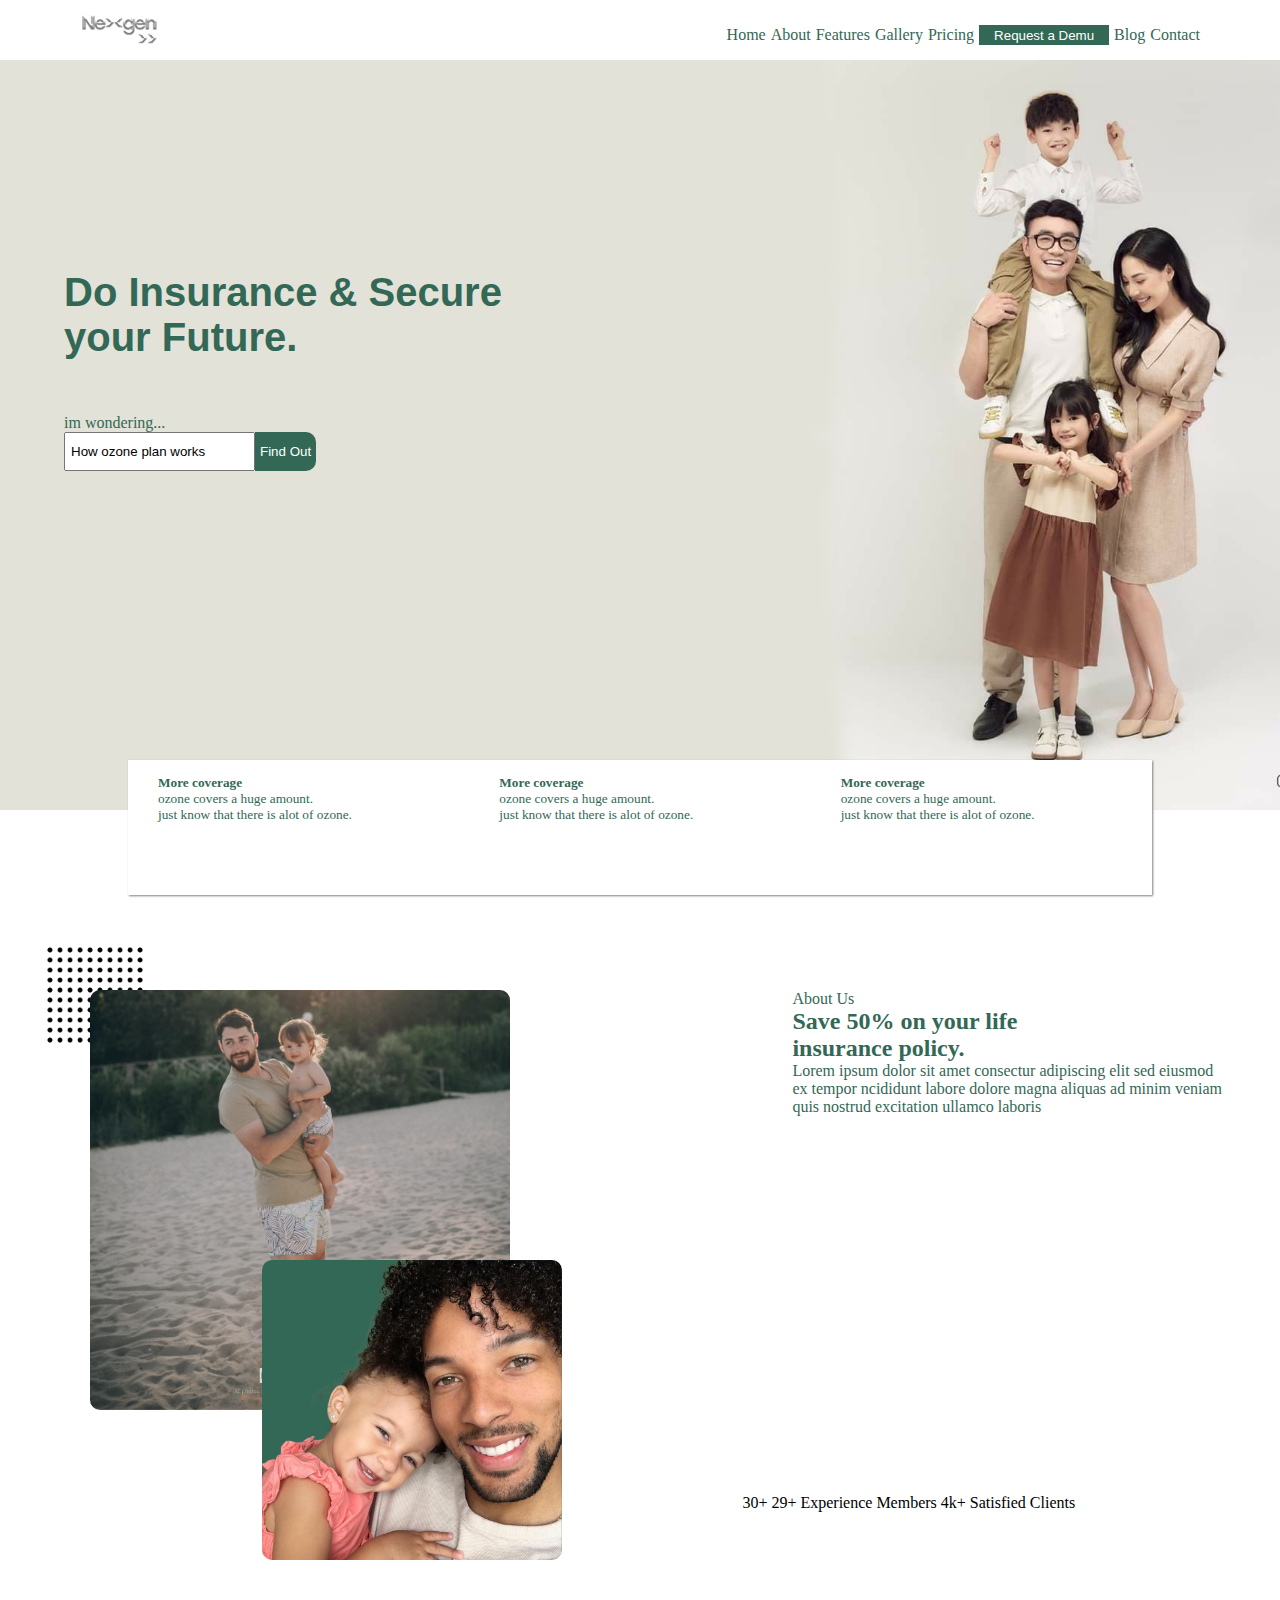
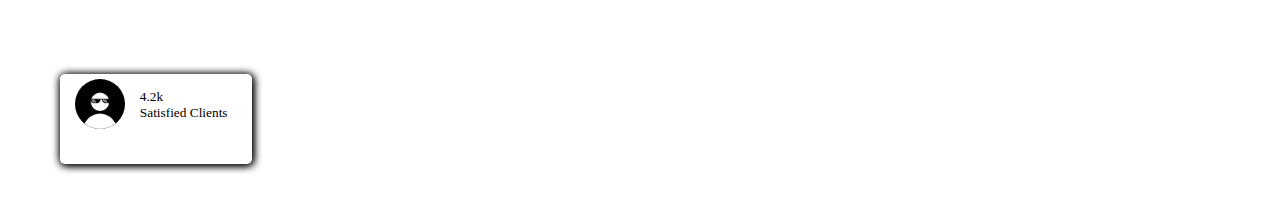
<file: index.html>
<!DOCTYPE html>
<html lang="en">

<head>
    <meta charset="UTF-8">
    <meta name="viewport" content="width=device-width, initial-scale=1.0">
    <title>ozone</title>
    <link rel="stylesheet" href="/ozone_insurancee.css">
</head>

<body>
    <main>
        <nav>
            <div class="nav1"><a href=""> <img class="logo" src="/nexgen_white101.png" alt="nexgen_logo" width="80"></div></a>
            <div class="nav2">
                <span><a href="">Home</a></span>
                <span><a href="">About</a></span>
                <span><a href="">Features</a></span>
                <span><a href="">Gallery</a></span>
                <span><a href="">Pricing</a></span>
                <span><button class="request"><a class="request" href="">Request a Demu</a></button></span>
                <span><a href="">Blog</a></span>
                <span><a href="">Contact</a></span>
            </div>
        </nav>
        <section class="sec1">
            <h3 id="txsec1">
                Do Insurance & Secure <br>
                your Future.
            </h3>
            <span>im wondering... <br></span>
            <div class="textbox">
                <input type="text" class="text_box1" value="How ozone plan works">
                <button id="find_out">Find Out</button>
            </div>
        </section>
        <section class="sec3">
            <section class="sec2">
                <span class="span1">
                    <h5>More coverage</h5>
                    <p id="coverage">ozone covers a huge amount. <br>
                        just know that there is alot of ozone.</p>
                </span>
                <span class="span1">
                    <h5>More coverage</h5>
                    <p id="coverage">ozone covers a huge amount. <br>
                        just know that there is alot of ozone.</p>
                </span>
                <span class="span1">
                    <h5>More coverage</h5>
                    <p id="coverage">ozone covers a huge amount. <br>
                        just know that there is alot of ozone.</p>

                </span>
            </section>
            <section class="sec4">
                <div class="div41">
                    <img class="fimg"
                        src="/SVG _ grid dotted dot pattern - Free SVG Image & Icon_ _ SVG Silh.png"
                        width="100" alt="dotted">
                    <img class="simg" width="420"
                        src="/Daddy And Me Swimwear, Father Son Matching Trunks, Dad And Daughter Swimsuits, Matching Family Beachwear, Kids Swimsuit,Toddler Bathing Suit.jfif"
                        alt="">
                    <img width="300" class="timg" height="" src="/Untitled-1.png" alt="">
                    <div id="sat">
                        <span>
                            <img src="/Top 100 Profile Pics for Twitter Pictures [Best Collection].jfif"
                                id="client" width="50" alt="">

                        </span>
                        <span class="sat_client">

                            4.2k <br>
                            Satisfied Clients
                    </div>
                    </span>
                </div>
                <div class="div42">
                    <div class="div421">

                        About Us
                        <h2>Save 50% on your life <br>
                            insurance policy.</h2>
                        <p>Lorem ipsum dolor sit amet consectur adipiscing elit sed eiusmod ex tempor
                            ncididunt labore dolore magna aliquas ad minim veniam quis nostrud
                            excitation ullamco laboris</p>
                    </div>
                    <div class="422">
                        <div id="line"></div>

                        30+ 
                        29+
                        Experience Members
                        4k+
                        Satisfied Clients
                    </div>
                    <!-- <div>
                        <iframe width="853" height="480" src="https://www.youtube.com/embed/orbkg5JH9C8?autopay=1"
                            title="Kandima Signature Video - 20 seconds" frameborder="0"
                            allow="accelerometer; autoplay; clipboard-write; encrypted-media; gyroscope; picture-in-picture; web-share"
                            allowfullscreen></iframe>
                    </div> -->
                </div>
            </section>
        </section>
    </main>
</body>

</html>
</file>
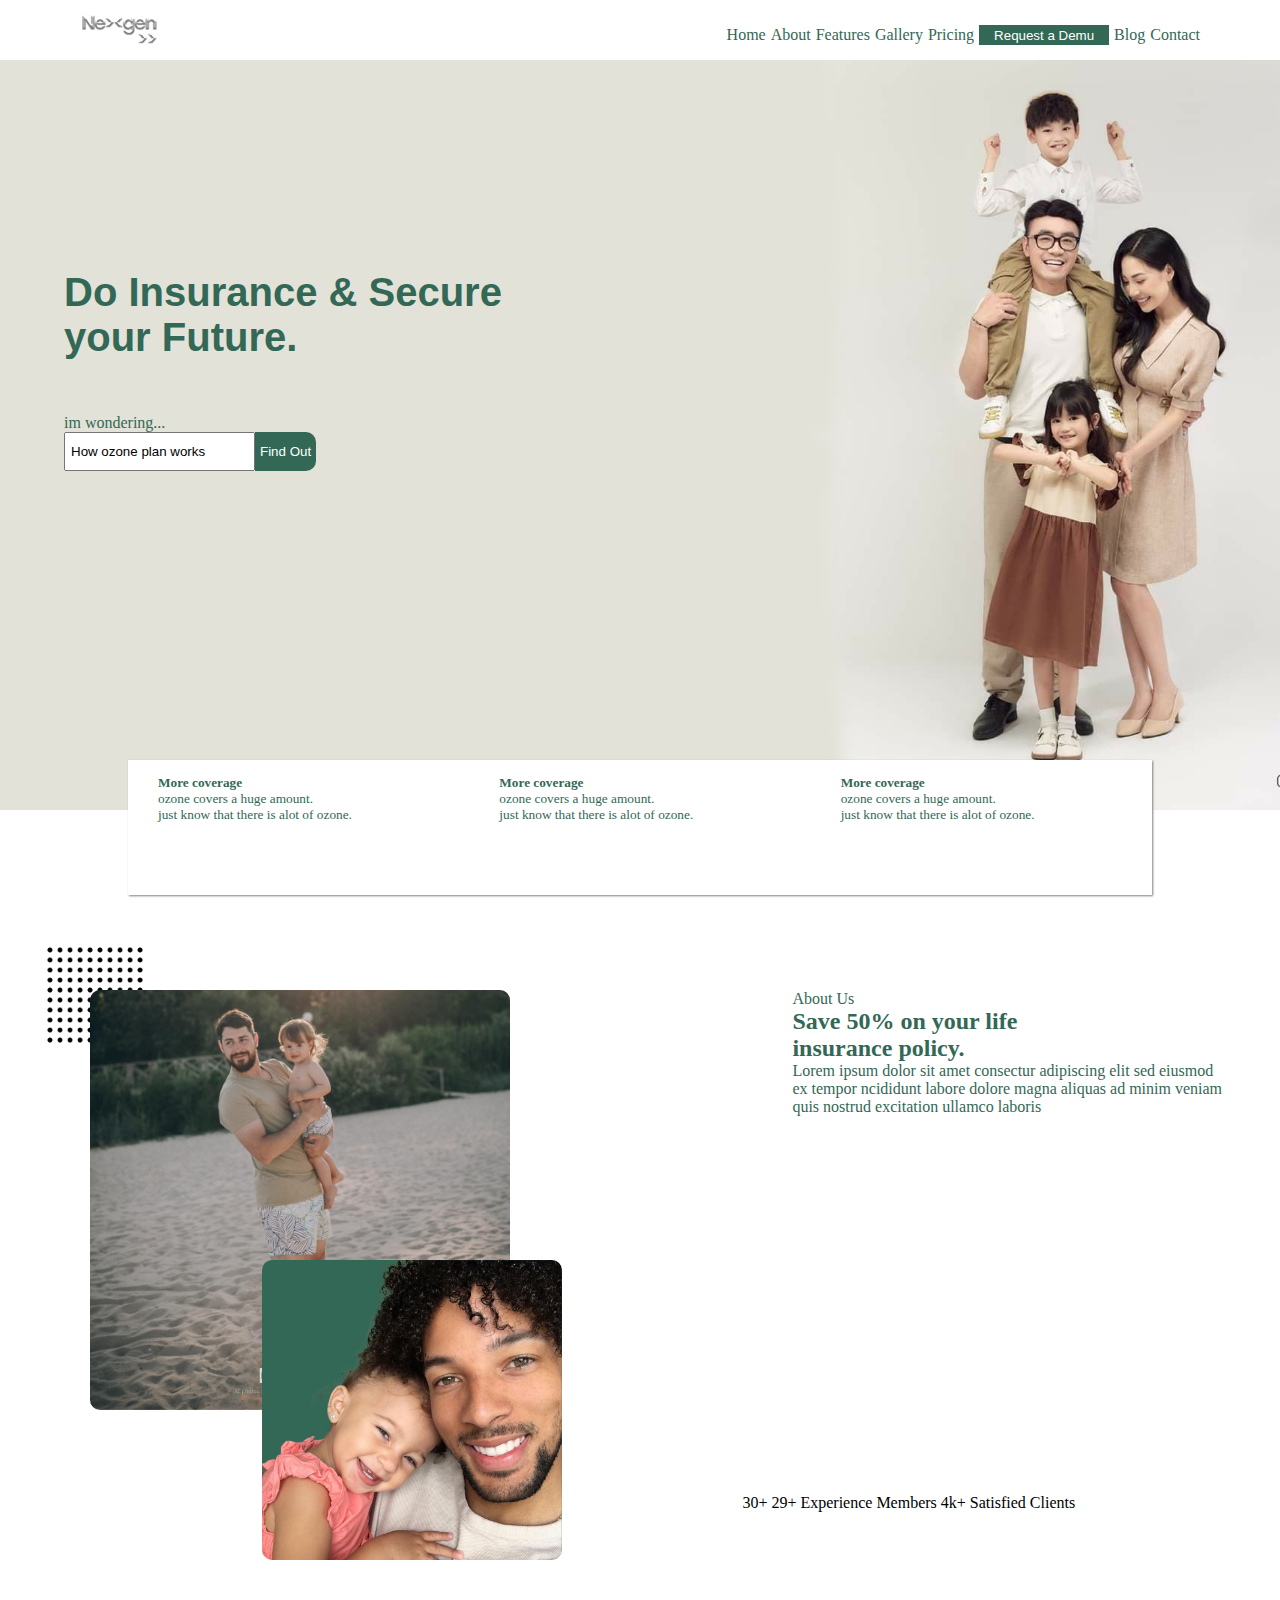
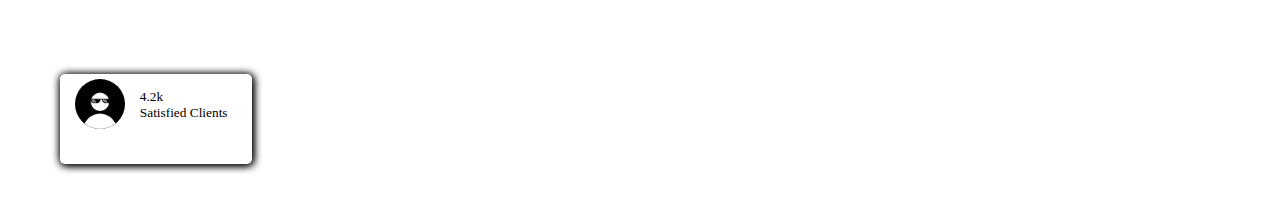
<file: ozone_insurance.html>
<!DOCTYPE html>
<html lang="en">

<head>
    <meta charset="UTF-8">
    <meta name="viewport" content="width=device-width, initial-scale=1.0">
    <title>ozone</title>
    <link rel="stylesheet" href="/ozone_insurancee.css">
</head>

<body>
    <main>
        <nav>
            <div class="nav1"><img class="logo" src="/nexgen_white101.png" alt="" width="80"></div>
            <div class="nav2">
                <span><a href="">Home</a></span>
                <span><a href="">About</a></span>
                <span><a href="">Features</a></span>
                <span><a href="">Gallery</a></span>
                <span><a href="">Pricing</a></span>
                <span><button class="request"><a class="request" href="">Request a Demu</a></button></span>
                <span><a href="">Blog</a></span>
                <span><a href="">Contact</a></span>
            </div>
        </nav>
        <section class="sec1">
            <h3 id="txsec1">
                Do Insurance & Secure <br>
                your Future.
            </h3>
            <span>im wondering... <br></span>
            <div class="textbox">
                <input type="text" class="text_box1" value="How ozone plan works">
                <button id="find_out">Find Out</button>
            </div>
        </section>
        <section class="sec3">
            <section class="sec2">
                <span class="span1">
                    <h5>More coverage</h5>
                    <p id="coverage">ozone covers a huge amount. <br>
                        just know that there is alot of ozone.</p>
                </span>
                <span class="span1">
                    <h5>More coverage</h5>
                    <p id="coverage">ozone covers a huge amount. <br>
                        just know that there is alot of ozone.</p>
                </span>
                <span class="span1">
                    <h5>More coverage</h5>
                    <p id="coverage">ozone covers a huge amount. <br>
                        just know that there is alot of ozone.</p>

                </span>
            </section>
            <section class="sec4">
                <div class="div41">
                    <img class="fimg"
                        src="/SVG _ grid dotted dot pattern - Free SVG Image & Icon_ _ SVG Silh.png"
                        width="100" alt="dotted">
                    <img class="simg" width="420"
                        src="/Daddy And Me Swimwear, Father Son Matching Trunks, Dad And Daughter Swimsuits, Matching Family Beachwear, Kids Swimsuit,Toddler Bathing Suit.jfif"
                        alt="">
                    <img width="300" class="timg" height="" src="/Untitled-1.png" alt="">
                    <div id="sat">
                        <span>
                            <img src="/Top 100 Profile Pics for Twitter Pictures [Best Collection].jfif"
                                id="client" width="50" alt="">

                        </span>
                        <span class="sat_client">

                            4.2k <br>
                            Satisfied Clients
                    </div>
                    </span>
                </div>
                <div class="div42">
                    <div class="div421">

                        About Us
                        <h2>Save 50% on your life <br>
                            insurance policy.</h2>
                        <p>Lorem ipsum dolor sit amet consectur adipiscing elit sed eiusmod ex tempor
                            ncididunt labore dolore magna aliquas ad minim veniam quis nostrud
                            excitation ullamco laboris</p>
                    </div>
                    <div class="422">
                        <div id="line"></div>

                        30+
                        29+
                        Experience Members
                        4k+
                        Satisfied Clients
                    </div>
                    <!-- <div>
                        <iframe width="853" height="480" src="https://www.youtube.com/embed/orbkg5JH9C8?autopay=1"
                            title="Kandima Signature Video - 20 seconds" frameborder="0"
                            allow="accelerometer; autoplay; clipboard-write; encrypted-media; gyroscope; picture-in-picture; web-share"
                            allowfullscreen></iframe>
                    </div> -->
                </div>
            </section>
        </section>
    </main>
</body>

</html>
</file>
<file: ozone_insurancee.css>
*{
    padding: 0%;
    margin: 0%;
    box-sizing: border-box;
}
main{ padding-bottom: 100px;
}

.logo{
    
}
nav{align-items: center;
    background-color: #fff;
    position: fixed;    
    width: 100%;
    display: flex;
    justify-content: space-between;
    padding: 0px 80px;
    padding-top: 10px;
    height: 60px;
    z-index: 4;
    

}
.nav2{
    display: grid;
    grid-template-columns: auto auto auto auto
    auto auto auto auto;
    gap:5px;
    align-items: center;
}
.request{
    border: none;
    color: #fff;
    background-color: #336856;
    height: 20px;
    width: 130px;

}
a{
    text-decoration: none;
    color: #336856;
}

.sec1{
    /* background-color: yellow; */
    background-image: url(/afamily.png);
    height: 90vh;
    background-size: cover;
    color: #336856;
    padding:30vh 5vw;

}
#txsec1{
    font-size: 40px;
    font-family: Arial, Helvetica, sans-serif;
    padding-bottom: 6vh;
}
.textbox{
    display: flex;
}
.text_box1{
    padding: 10px 5px; 
}
#find_out{
    border: none;
    color: #fff;
    background-color: #336856;
    padding: 10px 5px;
    border-top-right-radius: 10px;
    border-bottom-right-radius:10px ;
}
.sec2{
    right: 10% ;
    top: -50px;
    position: absolute;
    background-color: #fff;
    box-shadow: 1px 1px 2px grey;
    width: 80%;
    height: 15vh;
    display: grid;
    grid-template-columns: auto auto auto;
    z-index: 1;
    color: #336856;

}
.span1{
    padding: 15px 30px;
}
#coverage{
    font-size: smaller;
}
.sec3{
    position: relative;
    height: 100vh;
}
.sec4{

    padding-top: 20vh;

    display: grid;
    grid-template-columns: 58% auto;
    /* padding: 20px; */
    height: 100vh;
}
.div42{
    display: grid;
    grid-template-rows: 70% auto;
    
}
.div41{
    position: relative;
    /* border: 2px solid; */
}
.fimg{
    position: absolute;
    top: -5vh;
    left: 5vh;
}
.simg{
    position: absolute;
    left: 10vh;
    border-radius: 10px;

}
.timg{
    position: absolute;
    right: 20vh;
    top: 30vh;
    border-radius: 10px;

}
#sat{
    background-color: #fff;
    display: grid;
    grid-template-columns: 40% auto;
    position: absolute;
    bottom: -6vh;
    left: 60px;
    box-shadow: 1px 1px 9px black, 
    1px 1px 9px black;
    border-radius: 5px;
    width: 15vw;
    height: 10vh;
    padding: 5px 15px;
}
.sat_client{
    font-size: smaller;
    padding-top: 10px;
}
#client{
    border-radius: 50px;
    
    
}
.div421{
    color: #336856   ;
    padding: 0px 50px;

}
</file>
